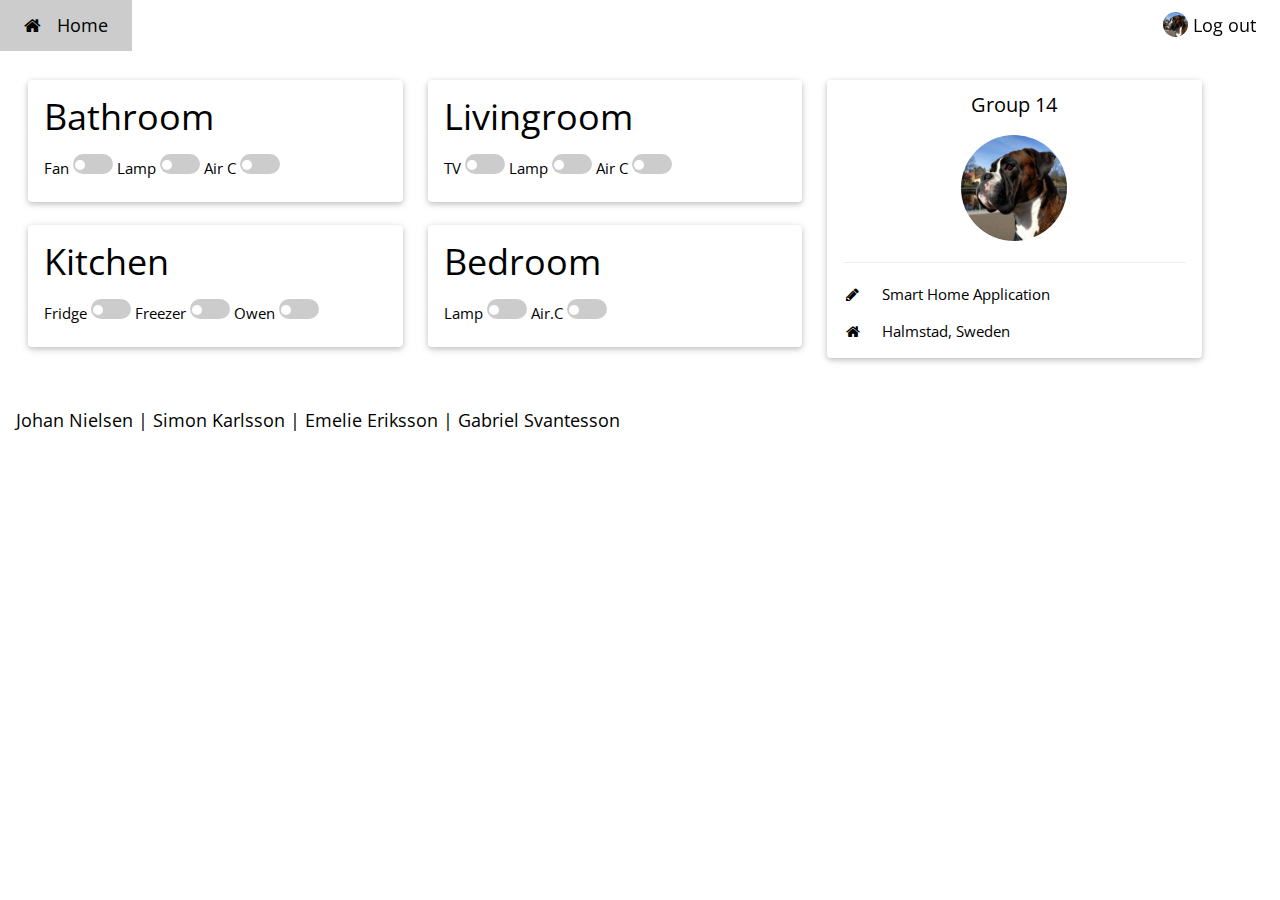
<file: template.html>
<!DOCTYPE html>
<html>
<title>Smart Home Application</title>
<meta charset="UTF-8">
<meta name="viewport" content="width=device-width, initial-scale=1">
<link rel="stylesheet" href="styles/styles.css">
<!--<link rel="stylesheet" href="https://www.w3schools.com/w3css/4/w3.css">-->
<link rel="stylesheet" href="emesmakeover.css">
<link rel="stylesheet" href="https://www.w3schools.com/lib/w3-theme-blue-grey.css">
<link rel='stylesheet' href='https://fonts.googleapis.com/css?family=Open+Sans'>
<link rel="stylesheet" href="https://cdnjs.cloudflare.com/ajax/libs/font-awesome/4.7.0/css/
font-awesome.min.css">

<style>
html,body,h1,h2,h3,h4,h5 {font-family: "Open Sans", sans-serif}
</style>
<body class="w3-theme-l5">

<!-- Navbar -->
<div class="w3-top">
 <div class="w3-bar w3-theme-d2 w3-left-align w3-large">
  <a class="w3-bar-item w3-button w3-hide-medium w3-hide-large w3-right w3-padding-large w3-hover-white w3-large w3-theme-d2" href="javascript:void(0);" onclick="openNav()"><i class="fa fa-bars"></i></a>
  <a href="template.html" class="w3-bar-item w3-button w3-padding-large w3-theme-d4"><i class="fa fa-home w3-margin-right"></i>Home</a>

  <a href="#" class="w3-bar-item w3-button w3-hide-small w3-right w3-padding-large w3-hover-white" title="My Account"><img src="max.png" class="w3-circle" style="height:25px;width:25px" alt="Avatar"> Log out</a>
 </div>
</div>

<!-- Navbar on small screens -->


<!-- Page Container -->
<div class="w3-container w3-content" style="max-width:1400px;margin-top:80px">    
  <!-- The Grid -->
  <div class="w3-row">


      <!-- Left Column -->
    <div style="padding-right:1%; padding-left:1%" class="w3-col m7">


       <div class="w3-card-2 w3-round w3-white w3-hide-small">
        <div class="w3-container">
          <h1>Bathroom</h1>
  



          Fan <a href="#"><label class="switch">
          <input type="checkbox">
          <div class="slider round"></div>
          </label></a>

          Lamp <a href="#"><label class="switch">
          <input type="checkbox">
          <div class="slider round"></div>
          </label></a>   

          Air C <a href="#"><label class="switch">
          <input type="checkbox">
          <div class="slider round"></div>
          </label></a> 

          


<!--<div style="width:15%" class="dropdown">
          <button onclick="kitchenFunction()" class="dropbtn">Kitchen</button>
          <div id="kitchenDropdown" class="dropdown-content">
          <a href="#">Fridge <label style="left:40%; top:8px" class="switch">
          <input type="checkbox">
          <div class="slider round"></div>
          </label></a>
          <a href="#">Ceiling Lamp <label style="left:15%; top:8px" class="switch">
          <input type="checkbox">
          <div class="slider round"></div>
          </label></a>
          <a href="#">Freezer <label style="left:36%; top:8px" class="switch">
          <input type="checkbox">
          <div class="slider round"></div>
          </label></a>
          <a href="#">Oven <label style="left:45%; top:8px" class="switch">
          <input type="checkbox">
          <div class="slider round"></div>
          </label></a>
  </div>

</div> -->

<!--<div style="width:15%" class="dropdown">
          <button onclick="bedroomFunction()" class="dropbtn">Bedroom</button>
          <div id="bedroomDropdown" class="dropdown-content">
          <a href="#">Table Lamp <label style="left:20%; top:8px" class="switch">
          <input type="checkbox">
          <div class="slider round"></div>
          </label></a>
          <a href="#">Ceiling Lamp <label style="left:15%; top:8px" class="switch">
          <input type="checkbox">
          <div class="slider round"></div>
          </label></a>
          <a href="#">Air-Condition <label style="left:15%; top:8px" class="switch">
          <input type="checkbox">
          <div class="slider round"></div>
          </label></a>
        
  </div>

</div> -->


        </div>
        <br>
      </div>





      <br>







      <div class="w3-card-2 w3-round w3-white w3-hide-small">
        <div class="w3-container">
          <h1>Kitchen</h1>
       <!-- <div class="dropdown">
          <button onclick="livingroomFunction()" class="dropbtn">Livingroom</button>
          <div id="livingroomDropdown" class="dropdown-content">
          <a href="#">TV <label style="left:50%; top:8px" class="switch">
          <input type="checkbox">
          <div class="slider round"></div>
          </label></a>
          <a href="#">Ceiling Lamp <label style="left:15%; top:8px" class="switch">
          <input type="checkbox">
          <div class="slider round"></div>
          </label></a>
          <a href="#">Table Lamp<label style="left:22%; top:8px" class="switch">
          <input type="checkbox">
          <div class="slider round"></div>
          </label></a>
  </div>

</div>     -->




            Fridge <a href="#"><label class="switch">
          <input type="checkbox">
          <div class="slider round"></div>
          </label></a> 

          Freezer <a href="#"><label class="switch">
          <input type="checkbox">
          <div class="slider round"></div>
          </label></a> 

           Owen <a href="#"><label class="switch">
          <input type="checkbox">
          <div class="slider round"></div>
          </label></a> 

<!--<div style="width:15%" class="dropdown">
          <button onclick="bedroomFunction()" class="dropbtn">Bedroom</button>
          <div id="bedroomDropdown" class="dropdown-content">
          <a href="#">Table Lamp <label style="left:20%; top:8px" class="switch">
          <input type="checkbox">
          <div class="slider round"></div>
          </label></a>
          <a href="#">Ceiling Lamp <label style="left:15%; top:8px" class="switch">
          <input type="checkbox">
          <div class="slider round"></div>
          </label></a>
          <a href="#">Air-Condition <label style="left:15%; top:8px" class="switch">
          <input type="checkbox">
          <div class="slider round"></div>
          </label></a>
        
  </div>

</div> -->


        </div>
        <br>
      </div>





  


    
    <!-- End Left Column -->
    </div>

    
    <!-- Middle Column -->
    <div style="padding-right:1%; padding-left:1%" class="w3-col m7">
    

       <div class="w3-card-2 w3-round w3-white w3-hide-small">
        <div class="w3-container">

          <h1>Livingroom</h1>



          TV <a href="#"><label class="switch">
          <input type="checkbox">
          <div class="slider round"></div>
          </label></a>

          Lamp <a href="#"><label class="switch">
          <input type="checkbox">
          <div class="slider round"></div>
          </label></a>   

          Air C <a href="#"><label class="switch">
          <input type="checkbox">
          <div class="slider round"></div>
          </label></a> 


          
<!--<div style="width:15%" class="dropdown">
          <button onclick="kitchenFunction()" class="dropbtn">Kitchen</button>
          <div id="kitchenDropdown" class="dropdown-content">
          <a href="#">Fridge <label style="left:40%; top:8px" class="switch">
          <input type="checkbox">
          <div class="slider round"></div>
          </label></a>
          <a href="#">Ceiling Lamp <label style="left:15%; top:8px" class="switch">
          <input type="checkbox">
          <div class="slider round"></div>
          </label></a>
          <a href="#">Freezer <label style="left:36%; top:8px" class="switch">
          <input type="checkbox">
          <div class="slider round"></div>
          </label></a>
          <a href="#">Oven <label style="left:45%; top:8px" class="switch">
          <input type="checkbox">
          <div class="slider round"></div>
          </label></a>
  </div>

</div> -->

<!--<div style="width:15%" class="dropdown">
          <button onclick="bedroomFunction()" class="dropbtn">Bedroom</button>
          <div id="bedroomDropdown" class="dropdown-content">
          <a href="#">Table Lamp <label style="left:20%; top:8px" class="switch">
          <input type="checkbox">
          <div class="slider round"></div>
          </label></a>
          <a href="#">Ceiling Lamp <label style="left:15%; top:8px" class="switch">
          <input type="checkbox">
          <div class="slider round"></div>
          </label></a>
          <a href="#">Air-Condition <label style="left:15%; top:8px" class="switch">
          <input type="checkbox">
          <div class="slider round"></div>
          </label></a>
        
  </div>

</div> -->


        </div>
        <br>
      </div>





      <br>







      <div class="w3-card-2 w3-round w3-white w3-hide-small">
        <div class="w3-container">
          <h1>Bedroom</h1>
          <!--<div class="dropdown">
          <button onclick="livingroomFunction()" class="dropbtn">Livingroom</button>
          <div id="livingroomDropdown" class="dropdown-content">
          <a href="#">TV <label style="left:50%; top:8px" class="switch">
          <input type="checkbox">
          <div class="slider round"></div>
          </label></a>
          <a href="#">Ceiling Lamp <label style="left:15%; top:8px" class="switch">
          <input type="checkbox">
          <div class="slider round"></div>
          </label></a>
          <a href="#">Table Lamp<label style="left:22%; top:8px" class="switch">
          <input type="checkbox">
          <div class="slider round"></div>
          </label></a>
  </div>

</div>  -->   

<!--<div style="width:15%" class="dropdown">
          <button onclick="kitchenFunction()" class="dropbtn">Kitchen</button>
          <div id="kitchenDropdown" class="dropdown-content">
          <a href="#">Fridge <label style="left:40%; top:8px" class="switch">
          <input type="checkbox">
          <div class="slider round"></div>
          </label></a>
          <a href="#">Ceiling Lamp <label style="left:15%; top:8px" class="switch">
          <input type="checkbox">
          <div class="slider round"></div>
          </label></a>
          <a href="#">Freezer <label style="left:36%; top:8px" class="switch">
          <input type="checkbox">
          <div class="slider round"></div>
          </label></a>
          <a href="#">Oven <label style="left:45%; top:8px" class="switch">
          <input type="checkbox">
          <div class="slider round"></div>
          </label></a>
  </div>

</div> -->

<div>
        <!--  <div id="bedroomDropdown" class="dropdown-content">-->
          Lamp <a href="#"><label class="switch">
          <input type="checkbox">
          <div class="slider round"></div>
          </label></a>

          Air.C <a href="#"><label class="switch">
          <input type="checkbox">
          <div class="slider round"></div>
          </label></a>

        
          <!--<a href="#">Ceiling Lamp <label style="left:15%; top:8px" class="switch">
          <input type="checkbox">
          <div class="slider round"></div>
          </label></a>
          <a href="#">Air-Condition <label style="left:15%; top:8px" class="switch">
          <input type="checkbox">
          <div class="slider round"></div>
          </label></a>-->
        



        </div>
       <br>
      </div>
</div>
   
      
    <!-- End Middle Column -->
    </div>






    <!-- Right Column -->
        <div style="padding-right:1%; padding-left:1%" class="w3-col m7">

 
     


      <div class="w3-card-2 w3-round w3-white">
        <div class="w3-container">
         <h4 class="w3-center">Group 14</h4>
         <p class="w3-center"><img src="max.png" class="w3-circle" style="height:106px;width:106px" alt="Avatar"></p>
         <hr>
         <p><i class="fa fa-pencil fa-fw w3-margin-right w3-text-theme"></i> Smart Home Application</p>
         <p><i class="fa fa-home fa-fw w3-margin-right w3-text-theme"></i> Halmstad, Sweden</p>
         
        </div>
      </div>
      
      
    <!-- End Right Column -->
    </div>













    
  <!-- End Grid -->
  </div>
  
<!-- End Page Container -->
</div>
<br>

<!-- Footer -->
<footer class="w3-container w3-theme-d3 w3-padding-16">
  <h5>Johan Nielsen | Simon Karlsson | Emelie Eriksson | Gabriel Svantesson</h5>
</footer>

<script type="text/javascript" src="jscript/jscript1.js"></script> 
<script>
// Accordion

function myFunction(id) {
    var x = document.getElementById(id);
    if (x.className.indexOf("w3-show") == -1) {
        x.className += " w3-show";
        x.previousElementSibling.className += " w3-theme-d1";
    } else { 
        x.className = x.className.replace("w3-show", "");
        x.previousElementSibling.className = 
        x.previousElementSibling.className.replace(" w3-theme-d1", "");
    }
}

// Used to toggle the menu on smaller screens when clicking on the menu button
function openNav() {
    var x = document.getElementById("navDemo");
    if (x.className.indexOf("w3-show") == -1) {
        x.className += " w3-show";
    } else { 
        x.className = x.className.replace(" w3-show", "");
    }
}

</script>

</body>
</html>
</file>
<file: styles/styles.css>
.button5 {background-color: gold;} /* Black */
/* Dropdown Button */
.dropbtn {
    background-color: #4CAF50;
    color: white;
    padding: 16px;
    font-size: 16px;
    border: none;
    cursor: pointer;
}

/* Dropdown button on hover & focus */
.dropbtn:hover, .dropbtn:focus {
    background-color: #3e8e41;
}

/* The container <div> - needed to position the dropdown content */
.dropdown {
    position: relative;
    display: inline-block;
  }

/* Dropdown Content (Hidden by Default) */
.dropdown-content {
    display: none;
    position: absolute;
    background-color: #f9f9f9;
    min-width: 160px;
    box-shadow: 0px 8px 16px 0px rgba(0,0,0,0.2);
    z-index: 1;
    width: 500%;

}

/* Links inside the dropdown */
.dropdown-content a {
    color: black;
    padding: 12px 16px;
    text-decoration: none;
    display: block;
}

/* Change color of dropdown links on hover */
.dropdown-content a:hover {background-color: #f1f1f1}

/* Show the dropdown menu (use JS to add this class to the .dropdown-content container when the user clicks on the dropdown button) */
.show {display:block;}
/* Switch, box around button */
.switch {
  position: relative;
  display: inline-block;
  width: 40px;
  height: 20px;
}

/* Hide default HTML checkbox */
.switch input {display:none;}

/* The slider */
.slider {

  position: absolute;
  cursor: pointer;
  top: 0;
  left: 0;
  right: 0;
  bottom: 0;
  background-color: #ccc;
  -webkit-transition: .1s;
  transition: .1s;
}

.slider:before {
  position: absolute;
  content: "";
  height: 10px;
  width: 10px;
  left: 2px;
  bottom: 4px;
  background-color: white;
  -webkit-transition: .1s;
  transition: .1s;
}

input:checked + .slider {
  background-color: #2196F3;
}

input:focus + .slider {
  box-shadow: 0 0 1px #2196F3;
}

input:checked + .slider:before {
  -webkit-transform: translateX(26px);
  -ms-transform: translateX(26px);
  transform: translateX(26px);
}

/* Rounded sliders */
.slider.round {
  border-radius: 10px;
}

.slider.round:before {
  border-radius: 50%;
}
</file>
<file: emesmakeover.css>
/* W3.CSS 4.04 Apr 2017 by Jan Egil and Borge Refsnes */
html{box-sizing:border-box}*,*:before,*:after{box-sizing:inherit}
/* Extract from normalize.css by Nicolas Gallagher and Jonathan Neal git.io/normalize */
html{-ms-text-size-adjust:100%;-webkit-text-size-adjust:100%}body{margin:0}
article,aside,details,figcaption,figure,footer,header,main,menu,nav,section,summary{display:block}
audio,canvas,progress,video{display:inline-block}progress{vertical-align:baseline}
audio:not([controls]){display:none;height:0}[hidden],template{display:none}
a{background-color:transparent;-webkit-text-decoration-skip:objects}
a:active,a:hover{outline-width:0}abbr[title]{border-bottom:none;text-decoration:underline;text-decoration:underline dotted}
dfn{font-style:italic}mark{background:#ff0;color:#000}
small{font-size:80%}sub,sup{font-size:75%;line-height:0;position:relative;vertical-align:baseline}
sub{bottom:-0.25em}sup{top:-0.5em}figure{margin:1em 40px}img{border-style:none}svg:not(:root){overflow:hidden}
code,kbd,pre,samp{font-family:monospace,monospace;font-size:1em}hr{box-sizing:content-box;height:0;overflow:visible}
button,input,select,textarea{font:inherit;margin:0}optgroup{font-weight:bold}
button,input{overflow:visible}button,select{text-transform:none}
button,html [type=button],[type=reset],[type=submit]{-webkit-appearance:button}
button::-moz-focus-inner, [type=button]::-moz-focus-inner, [type=reset]::-moz-focus-inner, [type=submit]::-moz-focus-inner{border-style:none;padding:0}
button:-moz-focusring, [type=button]:-moz-focusring, [type=reset]:-moz-focusring, [type=submit]:-moz-focusring{outline:1px dotted ButtonText}
fieldset{border:1px solid #c0c0c0;margin:0 2px;padding:.35em .625em .75em}
legend{color:inherit;display:table;max-width:100%;padding:0;white-space:normal}textarea{overflow:auto}
[type=checkbox],[type=radio]{padding:0}
[type=number]::-webkit-inner-spin-button,[type=number]::-webkit-outer-spin-button{height:auto}
[type=search]{-webkit-appearance:textfield;outline-offset:-2px}
[type=search]::-webkit-search-cancel-button,[type=search]::-webkit-search-decoration{-webkit-appearance:none}
::-webkit-input-placeholder{color:inherit;opacity:0.54}
::-webkit-file-upload-button{-webkit-appearance:button;font:inherit}



/* End extract */
html,body{font-family:Verdana,sans-serif;font-size:15px;line-height:1.5}html{overflow-x:hidden}
h1{font-size:36px}h2{font-size:30px}h3{font-size:24px}h4{font-size:20px}h5{font-size:18px}h6{font-size:16px}.w3-serif{font-family:serif}
h1,h2,h3,h4,h5,h6{font-family:"Segoe UI",Arial,sans-serif;font-weight:400;margin:10px 0}.w3-wide{letter-spacing:4px}
hr{border:0;border-top:1px solid #eee;margin:20px 0}
.w3-image{max-width:100%;height:auto}img{margin-bottom:-5px}a{color:inherit}
.w3-table,.w3-table-all{border-collapse:collapse;border-spacing:0;width:100%;display:table}.w3-table-all{border:1px solid #ccc}
.w3-bordered tr,.w3-table-all tr{border-bottom:1px solid #ddd}.w3-striped tbody tr:nth-child(even){background-color:#f1f1f1}
.w3-table-all tr:nth-child(odd){background-color:#fff}.w3-table-all tr:nth-child(even){background-color:#f1f1f1}
.w3-hoverable tbody tr:hover,.w3-ul.w3-hoverable li:hover{background-color:#ccc}.w3-centered tr th,.w3-centered tr td{text-align:center}
.w3-table td,.w3-table th,.w3-table-all td,.w3-table-all th{padding:8px 8px;display:table-cell;text-align:left;vertical-align:top}
.w3-table th:first-child,.w3-table td:first-child,.w3-table-all th:first-child,.w3-table-all td:first-child{padding-left:16px}
.w3-btn,.w3-button{border:none;display:inline-block;outline:0;padding:8px 16px;vertical-align:middle;overflow:hidden;text-decoration:none;color:inherit;background-color:inherit;text-align:center;cursor:pointer;white-space:nowrap}
.w3-btn:hover{box-shadow:0 8px 16px 0 rgba(0,0,0,0.2),0 6px 20px 0 rgba(0,0,0,0.19)}
.w3-btn,.w3-button{-webkit-touch-callout:none;-webkit-user-select:none;-khtml-user-select:none;-moz-user-select:none;-ms-user-select:none;user-select:none}   
.w3-disabled,.w3-btn:disabled,.w3-button:disabled{cursor:not-allowed;opacity:0.3}.w3-disabled *,:disabled *{pointer-events:none}
.w3-btn.w3-disabled:hover,.w3-btn:disabled:hover{box-shadow:none}
.w3-badge,.w3-tag{background-color:#000;color:#fff;display:inline-block;padding-left:8px;padding-right:8px;text-align:center}.w3-badge{border-radius:50%}
.w3-ul{list-style-type:none;padding:0;margin:0}.w3-ul li{padding:8px 16px;border-bottom:1px solid #ddd}.w3-ul li:last-child{border-bottom:none}
.w3-tooltip,.w3-display-container{position:relative}.w3-tooltip .w3-text{display:none}.w3-tooltip:hover .w3-text{display:inline-block}
.w3-ripple:active{opacity:0.5}.w3-ripple{transition:opacity 0s}
.w3-input{padding:8px;display:block;border:none;border-bottom:1px solid #ccc;width:100%}
.w3-select{padding:9px 0;width:100%;border:none;border-bottom:1px solid #ccc}
.w3-dropdown-click,.w3-dropdown-hover{position:relative;display:inline-block;cursor:pointer}
.w3-dropdown-hover:hover .w3-dropdown-content{display:block;z-index:1}
.w3-dropdown-hover:first-child,.w3-dropdown-click:hover{background-color:#ccc;color:#000}
.w3-dropdown-hover:hover > .w3-button:first-child,.w3-dropdown-click:hover > .w3-button:first-child{background-color:#ccc;color:#000}
.w3-dropdown-content{cursor:auto;color:#000;background-color:#fff;display:none;position:absolute;min-width:160px;margin:0;padding:0}
.w3-check,.w3-radio{width:24px;height:24px;position:relative;top:6px}
.w3-sidebar{height:100%;width:200px;background-color:#fff;position:fixed!important;z-index:1;overflow:auto}
.w3-bar-block .w3-dropdown-hover,.w3-bar-block .w3-dropdown-click{width:100%}
.w3-bar-block .w3-dropdown-hover .w3-dropdown-content,.w3-bar-block .w3-dropdown-click .w3-dropdown-content{min-width:100%}
.w3-bar-block .w3-dropdown-hover .w3-button,.w3-bar-block .w3-dropdown-click .w3-button{width:100%;text-align:left;padding:8px 16px}
.w3-main,#main{transition:margin-left .4s}
.w3-modal{z-index:3;display:none;padding-top:100px;position:fixed;left:0;top:0;width:100%;height:100%;overflow:auto;background-color:rgb(0,0,0);background-color:rgba(0,0,0,0.4)}
.w3-modal-content{margin:auto;background-color:#fff;position:relative;padding:0;outline:0;width:600px}
.w3-bar{width:100%;overflow:hidden}.w3-center .w3-bar{display:inline-block;width:auto}
.w3-bar .w3-bar-item{padding:8px 16px;float:left;width:auto;border:none;outline:none;display:block}
.w3-bar .w3-dropdown-hover,.w3-bar .w3-dropdown-click{position:static;float:left}
.w3-bar .w3-button{white-space:normal}
.w3-bar-block .w3-bar-item{width:100%;display:block;padding:8px 16px;text-align:left;border:none;outline:none;white-space:normal;float:none}
.w3-bar-block.w3-center .w3-bar-item{text-align:center}.w3-block{display:block;width:100%}
.w3-responsive{overflow-x:auto}
.w3-container:after,.w3-container:before,.w3-panel:after,.w3-panel:before,.w3-row:after,.w3-row:before,.w3-row-padding:after,.w3-row-padding:before,
.w3-cell-row:before,.w3-cell-row:after,.w3-clear:after,.w3-clear:before,.w3-bar:before,.w3-bar:after{content:"";display:table;clear:both}
.w3-col,.w3-half,.w3-third,.w3-twothird,.w3-threequarter,.w3-quarter{float:left;width:100%}
.w3-col.s1{width:8.33333%}.w3-col.s2{width:16.66666%}.w3-col.s3{width:24.99999%}.w3-col.s4{width:33.33333%}
.w3-col.s5{width:41.66666%}.w3-col.s6{width:49.99999%}.w3-col.s7{width:58.33333%}.w3-col.s8{width:66.66666%}
.w3-col.s9{width:74.99999%}.w3-col.s10{width:83.33333%}.w3-col.s11{width:91.66666%}.w3-col.s12{width:99.99999%}
@media (min-width:601px){.w3-col.m1{width:8.33333%}.w3-col.m2{width:32%}.w3-col.m3,.w3-quarter{width:20%}.w3-col.m4,.w3-third{width:33.33333%}
.w3-col.m5{width:41.66666%}.w3-col.m6,.w3-half{width:49.99999%}.w3-col.m7{width:32%}.w3-col.m8,.w3-twothird{width:66.66666%}
.w3-col.m9,.w3-threequarter{width:74.99999%}.w3-col.m10{width:83.33333%}.w3-col.m11{width:91.66666%}.w3-col.m12{width:99.99999%}}
@media (min-width:993px){.w3-col.l1{width:8.33333%}.w3-col.l2{width:16.66666%}.w3-col.l3{width:24.99999%}.w3-col.l4{width:33.33333%}
.w3-col.l5{width:41.66666%}.w3-col.l6{width:49.99999%}.w3-col.l7{width:58.33333%}.w3-col.l8{width:66.66666%}
.w3-col.l9{width:74.99999%}.w3-col.l10{width:83.33333%}.w3-col.l11{width:91.66666%}.w3-col.l12{width:99.99999%}}
.w3-content{max-width:980px;margin:auto}.w3-rest{overflow:hidden}
.w3-cell-row{display:table;width:100%}.w3-cell{display:table-cell}
.w3-cell-top{vertical-align:top}.w3-cell-middle{vertical-align:middle}.w3-cell-bottom{vertical-align:bottom}
.w3-hide{display:none!important}.w3-show-block,.w3-show{display:block!important}.w3-show-inline-block{display:inline-block!important}
@media (max-width:600px){.w3-modal-content{margin:0 10px;width:auto!important}.w3-modal{padding-top:30px}
.w3-dropdown-hover.w3-mobile .w3-dropdown-content,.w3-dropdown-click.w3-mobile .w3-dropdown-content{position:relative}	
.w3-hide-small{display:none!important}.w3-mobile{display:block;width:100%!important}.w3-bar-item.w3-mobile,.w3-dropdown-hover.w3-mobile,.w3-dropdown-click.w3-mobile{text-align:center}
.w3-dropdown-hover.w3-mobile,.w3-dropdown-hover.w3-mobile .w3-btn,.w3-dropdown-hover.w3-mobile .w3-button,.w3-dropdown-click.w3-mobile,.w3-dropdown-click.w3-mobile .w3-btn,.w3-dropdown-click.w3-mobile .w3-button{width:100%}}
@media (max-width:768px){.w3-modal-content{width:500px}.w3-modal{padding-top:50px}}
@media (min-width:993px){.w3-modal-content{width:900px}.w3-hide-large{display:none!important}.w3-sidebar.w3-collapse{display:block!important}}
@media (max-width:992px) and (min-width:601px){.w3-hide-medium{display:none!important}}
@media (max-width:992px){.w3-sidebar.w3-collapse{display:none}.w3-main{margin-left:0!important;margin-right:0!important}}
.w3-top,.w3-bottom{position:fixed;width:100%;z-index:1}.w3-top{top:0}.w3-bottom{bottom:0}
.w3-overlay{position:fixed;display:none;width:100%;height:100%;top:0;left:0;right:0;bottom:0;background-color:rgba(0,0,0,0.5);z-index:2}
.w3-display-topleft{position:absolute;left:0;top:0}.w3-display-topright{position:absolute;right:0;top:0}
.w3-display-bottomleft{position:absolute;left:0;bottom:0}.w3-display-bottomright{position:absolute;right:0;bottom:0}
.w3-display-middle{position:absolute;top:50%;left:50%;transform:translate(-50%,-50%);-ms-transform:translate(-50%,-50%)}
.w3-display-left{position:absolute;top:50%;left:0%;transform:translate(0%,-50%);-ms-transform:translate(-0%,-50%)}
.w3-display-right{position:absolute;top:50%;right:0%;transform:translate(0%,-50%);-ms-transform:translate(0%,-50%)}
.w3-display-topmiddle{position:absolute;left:50%;top:0;transform:translate(-50%,0%);-ms-transform:translate(-50%,0%)}
.w3-display-bottommiddle{position:absolute;left:50%;bottom:0;transform:translate(-50%,0%);-ms-transform:translate(-50%,0%)}
.w3-display-container:hover .w3-display-hover{display:block}.w3-display-container:hover span.w3-display-hover{display:inline-block}.w3-display-hover{display:none}
.w3-display-position{position:absolute}
.w3-circle{border-radius:50%}
.w3-round-small{border-radius:2px}.w3-round,.w3-round-medium{border-radius:4px}.w3-round-large{border-radius:8px}.w3-round-xlarge{border-radius:16px}.w3-round-xxlarge{border-radius:32px}
.w3-row-padding,.w3-row-padding>.w3-half,.w3-row-padding>.w3-third,.w3-row-padding>.w3-twothird,.w3-row-padding>.w3-threequarter,.w3-row-padding>.w3-quarter,.w3-row-padding>.w3-col{padding:0 8px}
.w3-container,.w3-panel{padding:0.01em 16px}.w3-panel{margin-top:16px;margin-bottom:16px}
.w3-code,.w3-codespan{font-family:Consolas,"courier new";font-size:16px}
.w3-code{width:auto;background-color:#fff;padding:8px 12px;border-left:4px solid #4CAF50;word-wrap:break-word}
.w3-codespan{color:crimson;background-color:#f1f1f1;padding-left:4px;padding-right:4px;font-size:110%}
.w3-card,.w3-card-2{box-shadow:0 2px 5px 0 rgba(0,0,0,0.16),0 2px 10px 0 rgba(0,0,0,0.12)}
.w3-card-4,.w3-hover-shadow:hover{box-shadow:0 4px 10px 0 rgba(0,0,0,0.2),0 4px 20px 0 rgba(0,0,0,0.19)}
.w3-spin{animation:w3-spin 2s infinite linear}@keyframes w3-spin{0%{transform:rotate(0deg)}100%{transform:rotate(359deg)}}
.w3-animate-fading{animation:fading 10s infinite}@keyframes fading{0%{opacity:0}50%{opacity:1}100%{opacity:0}}
.w3-animate-opacity{animation:opac 0.8s}@keyframes opac{from{opacity:0} to{opacity:1}}
.w3-animate-top{position:relative;animation:animatetop 0.4s}@keyframes animatetop{from{top:-300px;opacity:0} to{top:0;opacity:1}}
.w3-animate-left{position:relative;animation:animateleft 0.4s}@keyframes animateleft{from{left:-300px;opacity:0} to{left:0;opacity:1}}
.w3-animate-right{position:relative;animation:animateright 0.4s}@keyframes animateright{from{right:-300px;opacity:0} to{right:0;opacity:1}}
.w3-animate-bottom{position:relative;animation:animatebottom 0.4s}@keyframes animatebottom{from{bottom:-300px;opacity:0} to{bottom:0;opacity:1}}
.w3-animate-zoom {animation:animatezoom 0.6s}@keyframes animatezoom{from{transform:scale(0)} to{transform:scale(1)}}
.w3-animate-input{transition:width 0.4s ease-in-out}.w3-animate-input:focus{width:100%!important}
.w3-opacity,.w3-hover-opacity:hover{opacity:0.60}.w3-opacity-off,.w3-hover-opacity-off:hover{opacity:1}
.w3-opacity-max{opacity:0.25}.w3-opacity-min{opacity:0.75}
.w3-greyscale-max,.w3-grayscale-max,.w3-hover-greyscale:hover,.w3-hover-grayscale:hover{filter:grayscale(100%)}
.w3-greyscale,.w3-grayscale{filter:grayscale(75%)}.w3-greyscale-min,.w3-grayscale-min{filter:grayscale(50%)}
.w3-sepia{filter:sepia(75%)}.w3-sepia-max,.w3-hover-sepia:hover{filter:sepia(100%)}.w3-sepia-min{filter:sepia(50%)}
.w3-tiny{font-size:10px!important}.w3-small{font-size:12px!important}.w3-medium{font-size:15px!important}.w3-large{font-size:18px!important}
.w3-xlarge{font-size:24px!important}.w3-xxlarge{font-size:36px!important}.w3-xxxlarge{font-size:48px!important}.w3-jumbo{font-size:64px!important}
.w3-left-align{text-align:left!important}.w3-right-align{text-align:right!important}.w3-justify{text-align:justify!important}.w3-center{text-align:center!important}
.w3-border-0{border:0!important}.w3-border{border:1px solid #ccc!important}
.w3-border-top{border-top:1px solid #ccc!important}.w3-border-bottom{border-bottom:1px solid #ccc!important}
.w3-border-left{border-left:1px solid #ccc!important}.w3-border-right{border-right:1px solid #ccc!important}
.w3-topbar{border-top:6px solid #ccc!important}.w3-bottombar{border-bottom:6px solid #ccc!important}
.w3-leftbar{border-left:6px solid #ccc!important}.w3-rightbar{border-right:6px solid #ccc!important}
.w3-section,.w3-code{margin-top:16px!important;margin-bottom:16px!important}
.w3-margin{margin:16px!important}.w3-margin-top{margin-top:16px!important}.w3-margin-bottom{margin-bottom:16px!important}
.w3-margin-left{margin-left:16px!important}.w3-margin-right{margin-right:16px!important}
.w3-padding-small{padding:4px 8px!important}.w3-padding{padding:8px 16px!important}.w3-padding-large{padding:12px 24px!important}
.w3-padding-16{padding-top:16px!important;padding-bottom:16px!important}.w3-padding-24{padding-top:24px!important;padding-bottom:24px!important}
.w3-padding-32{padding-top:32px!important;padding-bottom:32px!important}.w3-padding-48{padding-top:48px!important;padding-bottom:48px!important}
.w3-padding-64{padding-top:64px!important;padding-bottom:64px!important}
.w3-left{float:left!important}.w3-right{float:right!important}
.w3-button:hover{color:#000!important;background-color:#ccc!important}
.w3-transparent,.w3-hover-none:hover{background-color:transparent!important}
.w3-hover-none:hover{box-shadow:none!important}
/* Colors */
.w3-amber,.w3-hover-amber:hover{color:#000!important;background-color:#ffc107!important}
.w3-aqua,.w3-hover-aqua:hover{color:#000!important;background-color:#00ffff!important}
.w3-blue,.w3-hover-blue:hover{color:#fff!important;background-color:#2196F3!important}
.w3-light-blue,.w3-hover-light-blue:hover{color:#000!important;background-color:#87CEEB!important}
.w3-brown,.w3-hover-brown:hover{color:#fff!important;background-color:#795548!important}
.w3-cyan,.w3-hover-cyan:hover{color:#000!important;background-color:#00bcd4!important}
.w3-blue-grey,.w3-hover-blue-grey:hover,.w3-blue-gray,.w3-hover-blue-gray:hover{color:#fff!important;background-color:#607d8b!important}
.w3-green,.w3-hover-green:hover{color:#fff!important;background-color:#4CAF50!important}
.w3-light-green,.w3-hover-light-green:hover{color:#000!important;background-color:#8bc34a!important}
.w3-indigo,.w3-hover-indigo:hover{color:#fff!important;background-color:#3f51b5!important}
.w3-khaki,.w3-hover-khaki:hover{color:#000!important;background-color:#f0e68c!important}
.w3-lime,.w3-hover-lime:hover{color:#000!important;background-color:#cddc39!important}
.w3-orange,.w3-hover-orange:hover{color:#000!important;background-color:#ff9800!important}
.w3-deep-orange,.w3-hover-deep-orange:hover{color:#fff!important;background-color:#ff5722!important}
.w3-pink,.w3-hover-pink:hover{color:#fff!important;background-color:#e91e63!important}
.w3-purple,.w3-hover-purple:hover{color:#fff!important;background-color:#9c27b0!important}
.w3-deep-purple,.w3-hover-deep-purple:hover{color:#fff!important;background-color:#673ab7!important}
.w3-red,.w3-hover-red:hover{color:#fff!important;background-color:#f44336!important}
.w3-sand,.w3-hover-sand:hover{color:#000!important;background-color:#fdf5e6!important}
.w3-teal,.w3-hover-teal:hover{color:#fff!important;background-color:#009688!important}
.w3-yellow,.w3-hover-yellow:hover{color:#000!important;background-color:#ffeb3b!important}
.w3-white,.w3-hover-white:hover{color:#000!important;background-color:#fff!important}
.w3-black,.w3-hover-black:hover{color:#fff!important;background-color:#000!important}
.w3-grey,.w3-hover-grey:hover,.w3-gray,.w3-hover-gray:hover{color:#000!important;background-color:#bbb!important}
.w3-light-grey,.w3-hover-light-grey:hover,.w3-light-gray,.w3-hover-light-gray:hover{color:#000!important;background-color:#f1f1f1!important}
.w3-dark-grey,.w3-hover-dark-grey:hover,.w3-dark-gray,.w3-hover-dark-gray:hover{color:#fff!important;background-color:#616161!important}
.w3-pale-red,.w3-hover-pale-red:hover{color:#000!important;background-color:#ffdddd!important}
.w3-pale-green,.w3-hover-pale-green:hover{color:#000!important;background-color:#ddffdd!important}
.w3-pale-yellow,.w3-hover-pale-yellow:hover{color:#000!important;background-color:#ffffcc!important}
.w3-pale-blue,.w3-hover-pale-blue:hover{color:#000!important;background-color:#ddffff!important}
.w3-text-red,.w3-hover-text-red:hover{color:#f44336!important}
.w3-text-green,.w3-hover-text-green:hover{color:#4CAF50!important}
.w3-text-blue,.w3-hover-text-blue:hover{color:#2196F3!important}
.w3-text-yellow,.w3-hover-text-yellow:hover{color:#ffeb3b!important}
.w3-text-white,.w3-hover-text-white:hover{color:#fff!important}
.w3-text-black,.w3-hover-text-black:hover{color:#000!important}
.w3-text-grey,.w3-hover-text-grey:hover,.w3-text-gray,.w3-hover-text-gray:hover{color:#757575!important}
.w3-text-amber{color:#ffc107!important}
.w3-text-aqua{color:#00ffff!important}
.w3-text-light-blue{color:#87CEEB!important}
.w3-text-brown{color:#795548!important}
.w3-text-cyan{color:#00bcd4!important}
.w3-text-blue-grey,.w3-text-blue-gray{color:#607d8b!important}
.w3-text-light-green{color:#8bc34a!important}
.w3-text-indigo{color:#3f51b5!important}
.w3-text-khaki{color:#b4aa50!important}
.w3-text-lime{color:#cddc39!important}
.w3-text-orange{color:#ff9800!important}
.w3-text-deep-orange{color:#ff5722!important}
.w3-text-pink{color:#e91e63!important}
.w3-text-purple{color:#9c27b0!important}
.w3-text-deep-purple{color:#673ab7!important}
.w3-text-sand{color:#fdf5e6!important}
.w3-text-teal{color:#009688!important}
.w3-text-light-grey,.w3-hover-text-light-grey:hover,.w3-text-light-gray,.w3-hover-text-light-gray:hover{color:#f1f1f1!important}
.w3-text-dark-grey,.w3-hover-text-dark-grey:hover,.w3-text-dark-gray,.w3-hover-text-dark-gray:hover{color:#3a3a3a!important}
.w3-border-red,.w3-hover-border-red:hover{border-color:#f44336!important}
.w3-border-green,.w3-hover-border-green:hover{border-color:#4CAF50!important}
.w3-border-blue,.w3-hover-border-blue:hover{border-color:#2196F3!important}
.w3-border-yellow,.w3-hover-border-yellow:hover{border-color:#ffeb3b!important}
.w3-border-white,.w3-hover-border-white:hover{border-color:#fff!important}
.w3-border-black,.w3-hover-border-black:hover{border-color:#000!important}
.w3-border-grey,.w3-hover-border-grey:hover,.w3-border-gray,.w3-hover-border-gray:hover{border-color:#bbb!important}
</file>
